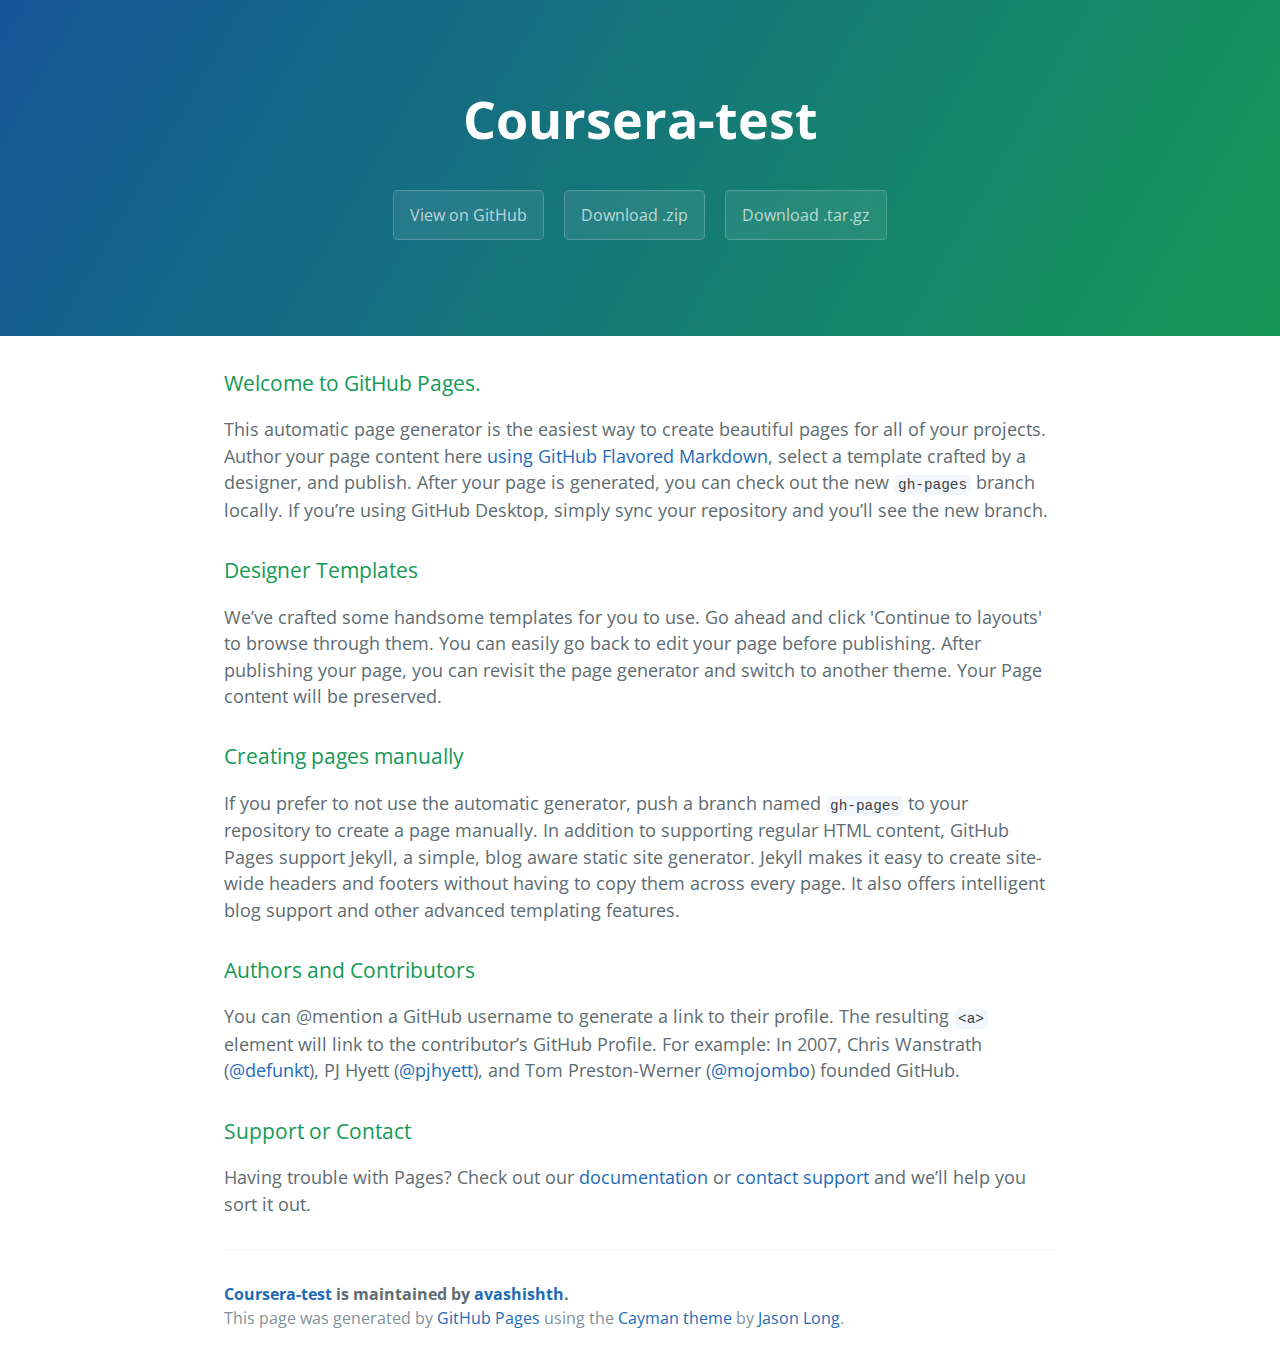
<file: index.html>
<!DOCTYPE html>
<html lang="en-us">
  <head>
    <meta charset="UTF-8">
    <title>Coursera-test by avashishth</title>
    <meta name="viewport" content="width=device-width, initial-scale=1">
    <link rel="stylesheet" type="text/css" href="stylesheets/normalize.css" media="screen">
    <link href='https://fonts.googleapis.com/css?family=Open+Sans:400,700' rel='stylesheet' type='text/css'>
    <link rel="stylesheet" type="text/css" href="stylesheets/stylesheet.css" media="screen">
    <link rel="stylesheet" type="text/css" href="stylesheets/github-light.css" media="screen">
  </head>
  <body>
    <section class="page-header">
      <h1 class="project-name">Coursera-test</h1>
      <h2 class="project-tagline"></h2>
      <a href="https://github.com/avashishth/coursera-test" class="btn">View on GitHub</a>
      <a href="https://github.com/avashishth/coursera-test/zipball/master" class="btn">Download .zip</a>
      <a href="https://github.com/avashishth/coursera-test/tarball/master" class="btn">Download .tar.gz</a>
    </section>

    <section class="main-content">
      <h3>
<a id="welcome-to-github-pages" class="anchor" href="#welcome-to-github-pages" aria-hidden="true"><span aria-hidden="true" class="octicon octicon-link"></span></a>Welcome to GitHub Pages.</h3>

<p>This automatic page generator is the easiest way to create beautiful pages for all of your projects. Author your page content here <a href="https://guides.github.com/features/mastering-markdown/">using GitHub Flavored Markdown</a>, select a template crafted by a designer, and publish. After your page is generated, you can check out the new <code>gh-pages</code> branch locally. If you’re using GitHub Desktop, simply sync your repository and you’ll see the new branch.</p>

<h3>
<a id="designer-templates" class="anchor" href="#designer-templates" aria-hidden="true"><span aria-hidden="true" class="octicon octicon-link"></span></a>Designer Templates</h3>

<p>We’ve crafted some handsome templates for you to use. Go ahead and click 'Continue to layouts' to browse through them. You can easily go back to edit your page before publishing. After publishing your page, you can revisit the page generator and switch to another theme. Your Page content will be preserved.</p>

<h3>
<a id="creating-pages-manually" class="anchor" href="#creating-pages-manually" aria-hidden="true"><span aria-hidden="true" class="octicon octicon-link"></span></a>Creating pages manually</h3>

<p>If you prefer to not use the automatic generator, push a branch named <code>gh-pages</code> to your repository to create a page manually. In addition to supporting regular HTML content, GitHub Pages support Jekyll, a simple, blog aware static site generator. Jekyll makes it easy to create site-wide headers and footers without having to copy them across every page. It also offers intelligent blog support and other advanced templating features.</p>

<h3>
<a id="authors-and-contributors" class="anchor" href="#authors-and-contributors" aria-hidden="true"><span aria-hidden="true" class="octicon octicon-link"></span></a>Authors and Contributors</h3>

<p>You can @mention a GitHub username to generate a link to their profile. The resulting <code>&lt;a&gt;</code> element will link to the contributor’s GitHub Profile. For example: In 2007, Chris Wanstrath (<a href="https://github.com/defunkt" class="user-mention">@defunkt</a>), PJ Hyett (<a href="https://github.com/pjhyett" class="user-mention">@pjhyett</a>), and Tom Preston-Werner (<a href="https://github.com/mojombo" class="user-mention">@mojombo</a>) founded GitHub.</p>

<h3>
<a id="support-or-contact" class="anchor" href="#support-or-contact" aria-hidden="true"><span aria-hidden="true" class="octicon octicon-link"></span></a>Support or Contact</h3>

<p>Having trouble with Pages? Check out our <a href="https://help.github.com/pages">documentation</a> or <a href="https://github.com/contact">contact support</a> and we’ll help you sort it out.</p>

      <footer class="site-footer">
        <span class="site-footer-owner"><a href="https://github.com/avashishth/coursera-test">Coursera-test</a> is maintained by <a href="https://github.com/avashishth">avashishth</a>.</span>

        <span class="site-footer-credits">This page was generated by <a href="https://pages.github.com">GitHub Pages</a> using the <a href="https://github.com/jasonlong/cayman-theme">Cayman theme</a> by <a href="https://twitter.com/jasonlong">Jason Long</a>.</span>
      </footer>

    </section>

  
  </body>
</html>
</file>
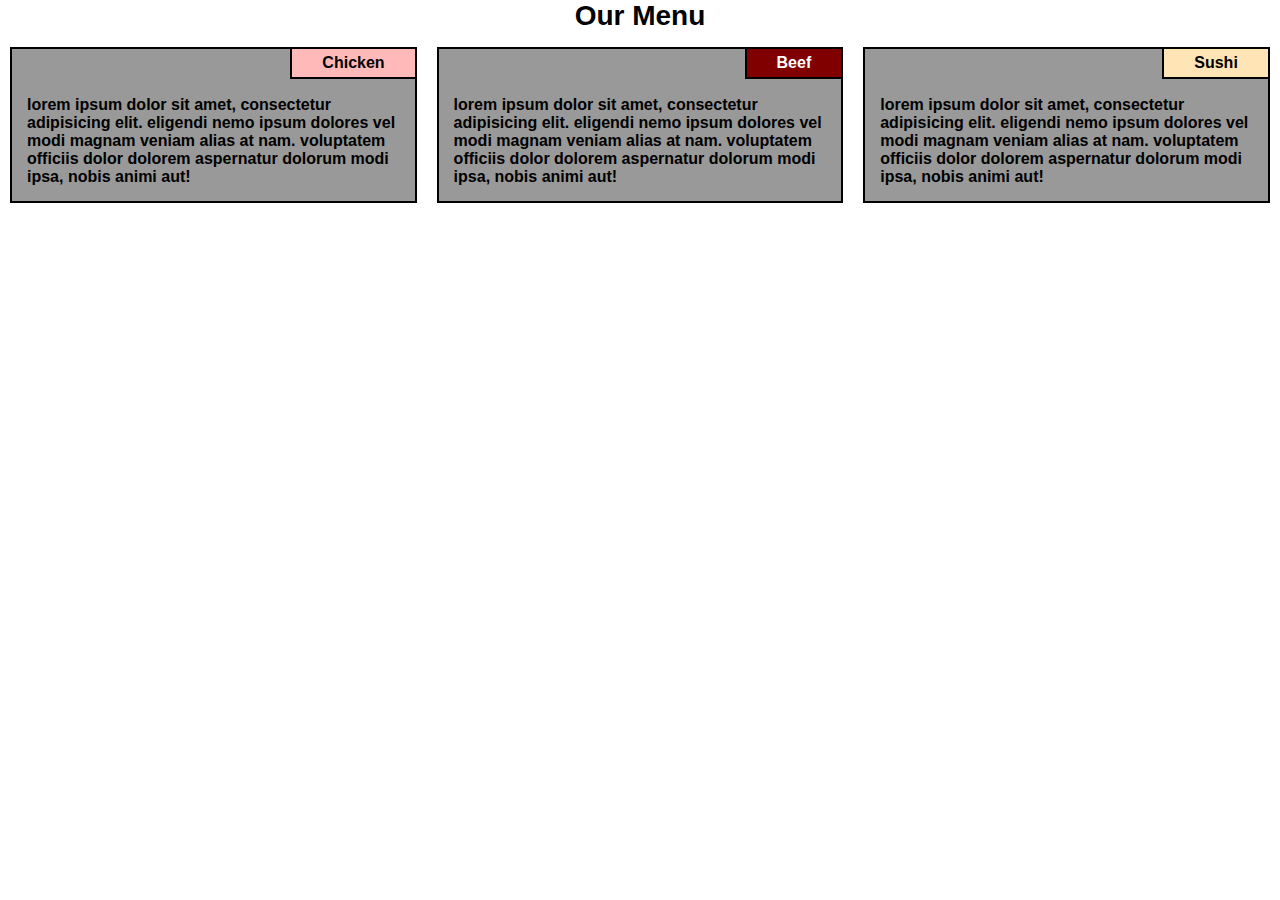
<file: module2-assignment/index.html>
<!DOCTYPE html>
<html>
    <head>
        <meta charset="utf-8">
        <meta http-equiv="X-UA-Compatible" content="IE=edge">
        <meta name="viewport" content="width=device-width, initial-scale=1">

        <!-- HTML5 shim and Respond.js for IE8 support of HTML5 elements and media queries -->
        <!-- WARNING: Respond.js doesn't work if you view the page via file:// -->
        <!--[if lt IE 9]>
            <script src="https://oss.maxcdn.com/html5shiv/3.7.2/html5shiv.min.js"></script>
            <script src="https://oss.maxcdn.com/respond/1.4.2/respond.min.js"></script>
        <![endif]-->
        
        <title>Assignment 2</title>
        <link rel="stylesheet" href="css/styles.css">
    </head>
    <body>
        <h1>Our Menu</h1>
        <div class="cont col-sm-12 col-md-6 col-lg-4">
            <div class="content">
                <div class="item chicken">Chicken</div>
                <p class="desc">Lorem ipsum dolor sit amet, consectetur adipisicing elit. Eligendi nemo ipsum dolores vel modi magnam veniam alias at nam. Voluptatem officiis dolor dolorem aspernatur dolorum modi ipsa, nobis animi aut!</p>
            </div>
        </div>
        <div class="cont col-sm-12 col-md-6 col-lg-4">
            <div class="content">
                <div class="item beef">Beef</div>
                <p class="desc">Lorem ipsum dolor sit amet, consectetur adipisicing elit. Eligendi nemo ipsum dolores vel modi magnam veniam alias at nam. Voluptatem officiis dolor dolorem aspernatur dolorum modi ipsa, nobis animi aut!</p>
            </div>
        </div>
        <div class="cont col-sm-12 col-md-12 col-lg-4">
            <div class="content">
                <div class="item sushi">Sushi</div>
                <p class="desc">Lorem ipsum dolor sit amet, consectetur adipisicing elit. Eligendi nemo ipsum dolores vel modi magnam veniam alias at nam. Voluptatem officiis dolor dolorem aspernatur dolorum modi ipsa, nobis animi aut!</p>
            </div>
        </div>
    </body>
</html>
</file>
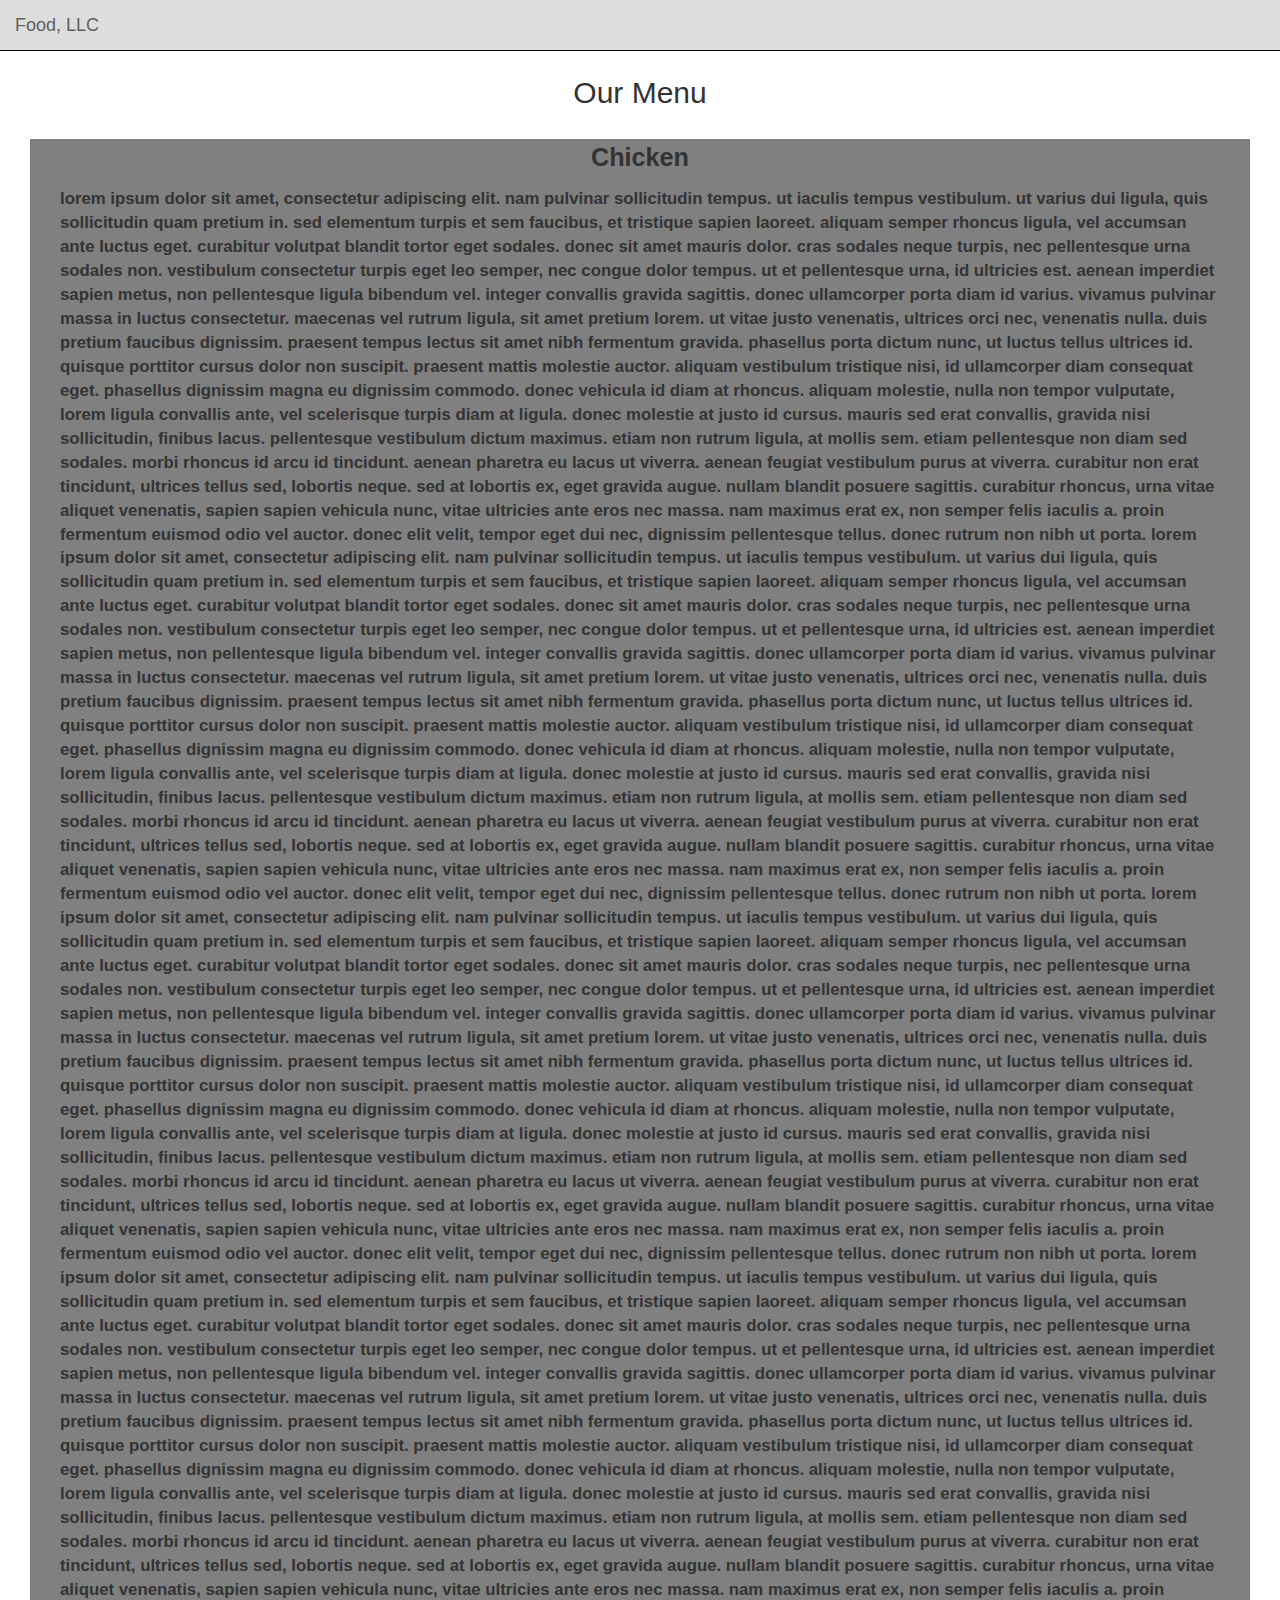
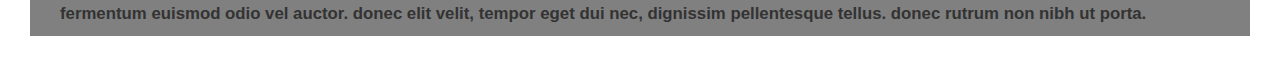
<file: module3-assignment/index.html>
<!doctype html>
<html lang="en">
    <head>
        <meta charset="utf-8">
        <meta http-equiv="X-UA-Compatible" content="IE=edge">
        <meta name="viewport" content="width=device-width, initial-scale=1">

        <!-- HTML5 shim and Respond.js for IE8 support of HTML5 elements and media queries -->
        <!-- WARNING: Respond.js doesn't work if you view the page via file:// -->
        <!--[if lt IE 9]>
        <script src="https://oss.maxcdn.com/html5shiv/3.7.2/html5shiv.min.js"></script>
        <script src="https://oss.maxcdn.com/respond/1.4.2/respond.min.js"></script>
        <![endif]-->

        <title>Assignment Solution for Module 3</title>
        <link rel="stylesheet" href="css/bootstrap.min.css">
        <link rel="stylesheet" href="css/styles.css">
    </head>
<body>
    <header id="header-content" class="navbar navbar-default">
        <div class="container-fluid">
            <!-- Brand and toggle get grouped for better mobile display -->
            <div class="navbar-header">
                <button id="menu-button" type="button" class="navbar-toggle collapsed visible-xs" data-toggle="collapse" data-target="#navbar-collapse-menu" aria-expanded="false">
                    <span class="sr-only">Toggle navigation</span>
                    <span class="icon-bar"></span>
                    <span class="icon-bar"></span>
                    <span class="icon-bar"></span>
                </button>
            <a class="navbar-brand" href="#">Food, LLC</a>
            </div>
            <div class="collapse navbar-collapse" id="navbar-collapse-menu">
                <ul class="nav navbar-nav text-center visible-xs">
                    <li><a href="#">Chicken</a></li>
                    <li><a href="#">Beef</a></li>
                    <li><a href="#">Sushi</a></li>
                </ul>
            </div>
        </div>
    </header>
    
    <div id="main-container" class="container-fluid">
        <h2 id="main-heading" class="text-center">Our Menu</h2>
        <div id="main-content" class="row">
            <h3 id="content-header" class="text-center">Chicken</h3>
            <p class="col-xs-12">Lorem ipsum dolor sit amet, consectetur adipiscing elit. Nam pulvinar sollicitudin tempus. Ut iaculis tempus vestibulum. Ut varius dui ligula, quis sollicitudin quam pretium in. Sed elementum turpis et sem faucibus, et tristique sapien laoreet. Aliquam semper rhoncus ligula, vel accumsan ante luctus eget. Curabitur volutpat blandit tortor eget sodales. Donec sit amet mauris dolor. Cras sodales neque turpis, nec pellentesque urna sodales non. Vestibulum consectetur turpis eget leo semper, nec congue dolor tempus. Ut et pellentesque urna, id ultricies est. Aenean imperdiet sapien metus, non pellentesque ligula bibendum vel. Integer convallis gravida sagittis. Donec ullamcorper porta diam id varius. Vivamus pulvinar massa in luctus consectetur. Maecenas vel rutrum ligula, sit amet pretium lorem. Ut vitae justo venenatis, ultrices orci nec, venenatis nulla. Duis pretium faucibus dignissim. Praesent tempus lectus sit amet nibh fermentum gravida. Phasellus porta dictum nunc, ut luctus tellus ultrices id. Quisque porttitor cursus dolor non suscipit. Praesent mattis molestie auctor. Aliquam vestibulum tristique nisi, id ullamcorper diam consequat eget. Phasellus dignissim magna eu dignissim commodo. Donec vehicula id diam at rhoncus. Aliquam molestie, nulla non tempor vulputate, lorem ligula convallis ante, vel scelerisque turpis diam at ligula. Donec molestie at justo id cursus. Mauris sed erat convallis, gravida nisi sollicitudin, finibus lacus. Pellentesque vestibulum dictum maximus. Etiam non rutrum ligula, at mollis sem. Etiam pellentesque non diam sed sodales. Morbi rhoncus id arcu id tincidunt. Aenean pharetra eu lacus ut viverra. Aenean feugiat vestibulum purus at viverra. Curabitur non erat tincidunt, ultrices tellus sed, lobortis neque. Sed at lobortis ex, eget gravida augue. Nullam blandit posuere sagittis. Curabitur rhoncus, urna vitae aliquet venenatis, sapien sapien vehicula nunc, vitae ultricies ante eros nec massa. Nam maximus erat ex, non semper felis iaculis a. Proin fermentum euismod odio vel auctor. Donec elit velit, tempor eget dui nec, dignissim pellentesque tellus. Donec rutrum non nibh ut porta. Lorem ipsum dolor sit amet, consectetur adipiscing elit. Nam pulvinar sollicitudin tempus. Ut iaculis tempus vestibulum. Ut varius dui ligula, quis sollicitudin quam pretium in. Sed elementum turpis et sem faucibus, et tristique sapien laoreet. Aliquam semper rhoncus ligula, vel accumsan ante luctus eget. Curabitur volutpat blandit tortor eget sodales. Donec sit amet mauris dolor. Cras sodales neque turpis, nec pellentesque urna sodales non. Vestibulum consectetur turpis eget leo semper, nec congue dolor tempus. Ut et pellentesque urna, id ultricies est. Aenean imperdiet sapien metus, non pellentesque ligula bibendum vel. Integer convallis gravida sagittis. Donec ullamcorper porta diam id varius. Vivamus pulvinar massa in luctus consectetur. Maecenas vel rutrum ligula, sit amet pretium lorem. Ut vitae justo venenatis, ultrices orci nec, venenatis nulla. Duis pretium faucibus dignissim. Praesent tempus lectus sit amet nibh fermentum gravida. Phasellus porta dictum nunc, ut luctus tellus ultrices id. Quisque porttitor cursus dolor non suscipit. Praesent mattis molestie auctor. Aliquam vestibulum tristique nisi, id ullamcorper diam consequat eget. Phasellus dignissim magna eu dignissim commodo. Donec vehicula id diam at rhoncus. Aliquam molestie, nulla non tempor vulputate, lorem ligula convallis ante, vel scelerisque turpis diam at ligula. Donec molestie at justo id cursus. Mauris sed erat convallis, gravida nisi sollicitudin, finibus lacus. Pellentesque vestibulum dictum maximus. Etiam non rutrum ligula, at mollis sem. Etiam pellentesque non diam sed sodales. Morbi rhoncus id arcu id tincidunt. Aenean pharetra eu lacus ut viverra. Aenean feugiat vestibulum purus at viverra. Curabitur non erat tincidunt, ultrices tellus sed, lobortis neque. Sed at lobortis ex, eget gravida augue. Nullam blandit posuere sagittis. Curabitur rhoncus, urna vitae aliquet venenatis, sapien sapien vehicula nunc, vitae ultricies ante eros nec massa. Nam maximus erat ex, non semper felis iaculis a. Proin fermentum euismod odio vel auctor. Donec elit velit, tempor eget dui nec, dignissim pellentesque tellus. Donec rutrum non nibh ut porta. Lorem ipsum dolor sit amet, consectetur adipiscing elit. Nam pulvinar sollicitudin tempus. Ut iaculis tempus vestibulum. Ut varius dui ligula, quis sollicitudin quam pretium in. Sed elementum turpis et sem faucibus, et tristique sapien laoreet. Aliquam semper rhoncus ligula, vel accumsan ante luctus eget. Curabitur volutpat blandit tortor eget sodales. Donec sit amet mauris dolor. Cras sodales neque turpis, nec pellentesque urna sodales non. Vestibulum consectetur turpis eget leo semper, nec congue dolor tempus. Ut et pellentesque urna, id ultricies est. Aenean imperdiet sapien metus, non pellentesque ligula bibendum vel. Integer convallis gravida sagittis. Donec ullamcorper porta diam id varius. Vivamus pulvinar massa in luctus consectetur. Maecenas vel rutrum ligula, sit amet pretium lorem. Ut vitae justo venenatis, ultrices orci nec, venenatis nulla. Duis pretium faucibus dignissim. Praesent tempus lectus sit amet nibh fermentum gravida. Phasellus porta dictum nunc, ut luctus tellus ultrices id. Quisque porttitor cursus dolor non suscipit. Praesent mattis molestie auctor. Aliquam vestibulum tristique nisi, id ullamcorper diam consequat eget. Phasellus dignissim magna eu dignissim commodo. Donec vehicula id diam at rhoncus. Aliquam molestie, nulla non tempor vulputate, lorem ligula convallis ante, vel scelerisque turpis diam at ligula. Donec molestie at justo id cursus. Mauris sed erat convallis, gravida nisi sollicitudin, finibus lacus. Pellentesque vestibulum dictum maximus. Etiam non rutrum ligula, at mollis sem. Etiam pellentesque non diam sed sodales. Morbi rhoncus id arcu id tincidunt. Aenean pharetra eu lacus ut viverra. Aenean feugiat vestibulum purus at viverra. Curabitur non erat tincidunt, ultrices tellus sed, lobortis neque. Sed at lobortis ex, eget gravida augue. Nullam blandit posuere sagittis. Curabitur rhoncus, urna vitae aliquet venenatis, sapien sapien vehicula nunc, vitae ultricies ante eros nec massa. Nam maximus erat ex, non semper felis iaculis a. Proin fermentum euismod odio vel auctor. Donec elit velit, tempor eget dui nec, dignissim pellentesque tellus. Donec rutrum non nibh ut porta. Lorem ipsum dolor sit amet, consectetur adipiscing elit. Nam pulvinar sollicitudin tempus. Ut iaculis tempus vestibulum. Ut varius dui ligula, quis sollicitudin quam pretium in. Sed elementum turpis et sem faucibus, et tristique sapien laoreet. Aliquam semper rhoncus ligula, vel accumsan ante luctus eget. Curabitur volutpat blandit tortor eget sodales. Donec sit amet mauris dolor. Cras sodales neque turpis, nec pellentesque urna sodales non. Vestibulum consectetur turpis eget leo semper, nec congue dolor tempus. Ut et pellentesque urna, id ultricies est. Aenean imperdiet sapien metus, non pellentesque ligula bibendum vel. Integer convallis gravida sagittis. Donec ullamcorper porta diam id varius. Vivamus pulvinar massa in luctus consectetur. Maecenas vel rutrum ligula, sit amet pretium lorem. Ut vitae justo venenatis, ultrices orci nec, venenatis nulla. Duis pretium faucibus dignissim. Praesent tempus lectus sit amet nibh fermentum gravida. Phasellus porta dictum nunc, ut luctus tellus ultrices id. Quisque porttitor cursus dolor non suscipit. Praesent mattis molestie auctor. Aliquam vestibulum tristique nisi, id ullamcorper diam consequat eget. Phasellus dignissim magna eu dignissim commodo. Donec vehicula id diam at rhoncus. Aliquam molestie, nulla non tempor vulputate, lorem ligula convallis ante, vel scelerisque turpis diam at ligula. Donec molestie at justo id cursus. Mauris sed erat convallis, gravida nisi sollicitudin, finibus lacus. Pellentesque vestibulum dictum maximus. Etiam non rutrum ligula, at mollis sem. Etiam pellentesque non diam sed sodales. Morbi rhoncus id arcu id tincidunt. Aenean pharetra eu lacus ut viverra. Aenean feugiat vestibulum purus at viverra. Curabitur non erat tincidunt, ultrices tellus sed, lobortis neque. Sed at lobortis ex, eget gravida augue. Nullam blandit posuere sagittis. Curabitur rhoncus, urna vitae aliquet venenatis, sapien sapien vehicula nunc, vitae ultricies ante eros nec massa. Nam maximus erat ex, non semper felis iaculis a. Proin fermentum euismod odio vel auctor. Donec elit velit, tempor eget dui nec, dignissim pellentesque tellus. Donec rutrum non nibh ut porta.</p>
        </div>
    </div>

    <!-- jQuery (Bootstrap JS plugins depend on it) -->
    <script src="js/jquery-1.11.3.min.js"></script>
    <script src="js/bootstrap.min.js"></script>
    <!--<script src="js/script.js"></script>-->
</body>
</html>
</file>
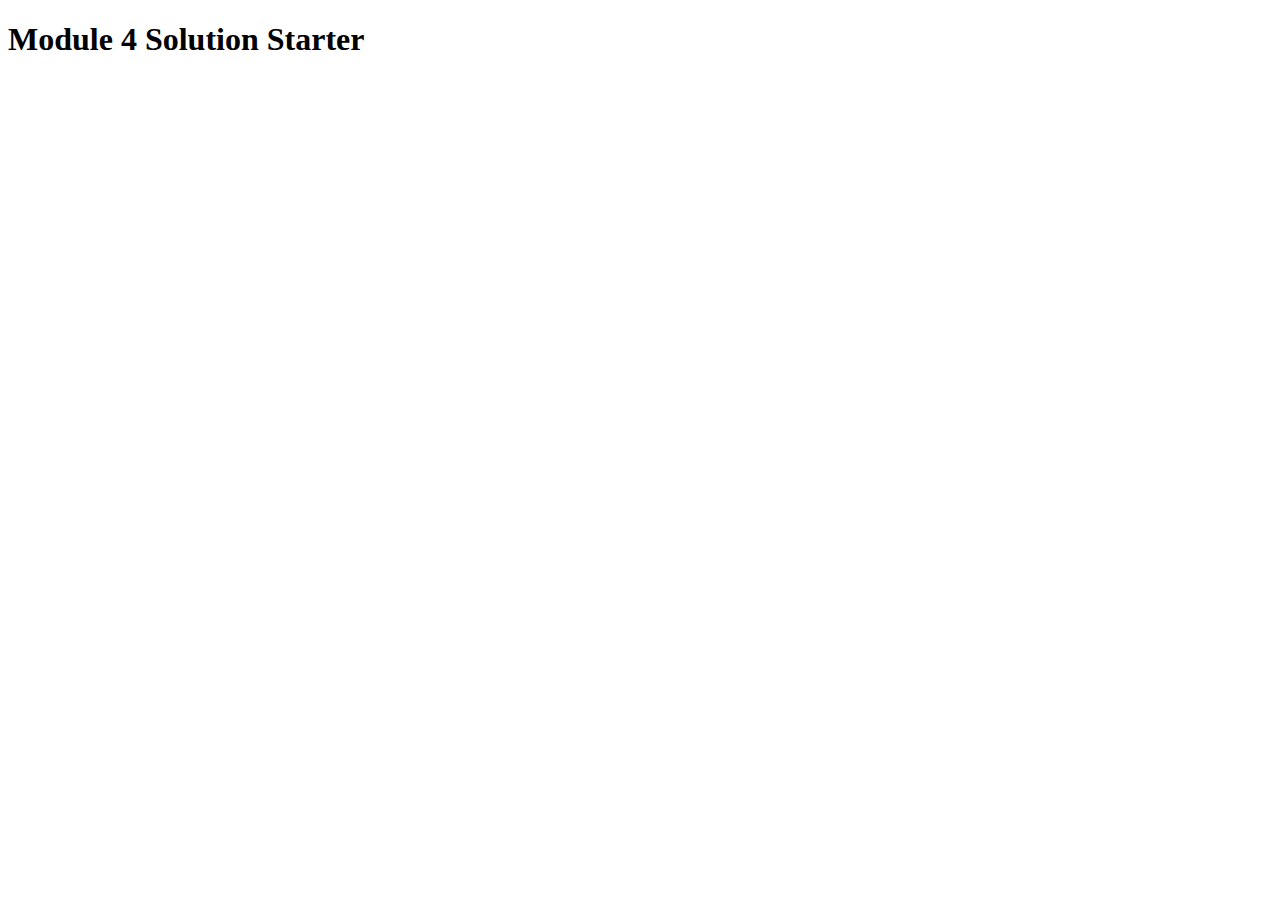
<file: module4-assignment/index.html>
<!DOCTYPE html>
<html>
<head>
  <meta charset="utf-8">
  <title>Module 4 Solution Starter</title>
  <script>
    var names = []; // DO NOT REMOVE
  </script>
  <script src="SpeakHello.js"></script>
  <script src="SpeakGoodBye.js"></script>
  <script src="script.js"></script>
</head>
<body>
  <h1>Module 4 Solution Starter</h1>
</body>
</html>
</file>
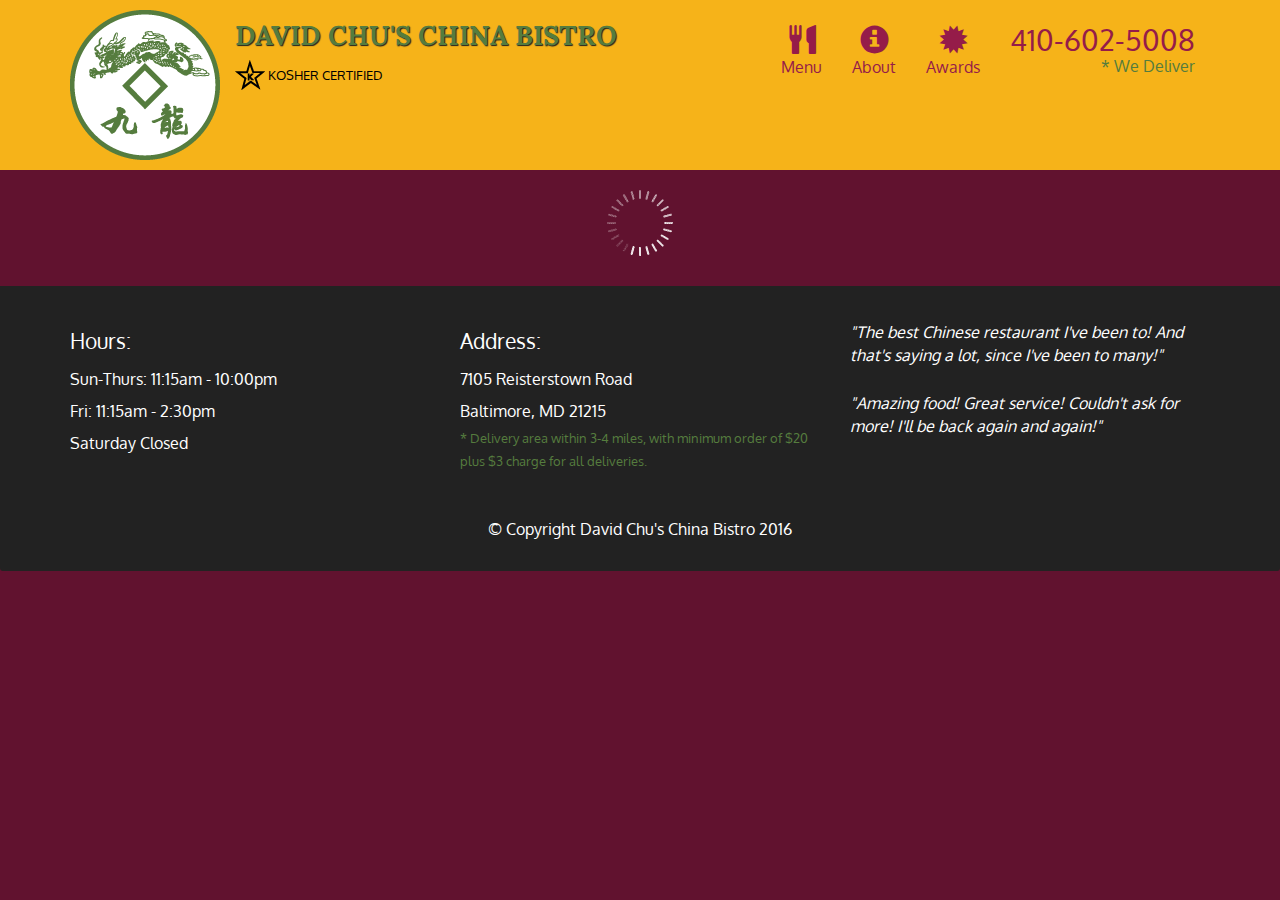
<file: module5-assignment/index.html>
<!doctype html>
<html lang="en">
  <head>
    <meta charset="utf-8">
    <meta http-equiv="X-UA-Compatible" content="IE=edge">
    <meta name="viewport" content="width=device-width, initial-scale=1">
    <title>David Chu's China Bistro</title>
    <link rel="stylesheet" href="css/bootstrap.min.css">
    <link rel="stylesheet" href="css/styles.css">
    <link href='https://fonts.googleapis.com/css?family=Oxygen:400,300,700' rel='stylesheet' type='text/css'>
    <link href='https://fonts.googleapis.com/css?family=Lora' rel='stylesheet' type='text/css'>
  </head>
<body>
  <header>
    <nav id="header-nav" class="navbar navbar-default">
      <div class="container">
        <div class="navbar-header">
          <a href="index.html" class="pull-left visible-md visible-lg">
            <div id="logo-img" alt="Logo image"></div>
          </a>

          <div class="navbar-brand">
            <a href="index.html"><h1>David Chu's China Bistro</h1></a>
            <p>
              <img src="images/star-k-logo.png" alt="Kosher certification">
              <span>Kosher Certified</span>
            </p>
          </div>

          <button id="navbarToggle" type="button" class="navbar-toggle collapsed" data-toggle="collapse" data-target="#collapsable-nav" aria-expanded="false">
            <span class="sr-only">Toggle navigation</span>
            <span class="icon-bar"></span>
            <span class="icon-bar"></span>
            <span class="icon-bar"></span>
          </button>
        </div>
        
        <div id="collapsable-nav" class="collapse navbar-collapse">
           <ul id="nav-list" class="nav navbar-nav navbar-right">
            <li id="navHomeButton" class="visible-xs active">
              <a href="index.html">
                <span class="glyphicon glyphicon-home"></span> Home</a>
            </li>
            <li id="navMenuButton">
              <a href="#" onclick="$dc.loadMenuCategories();">
                <span class="glyphicon glyphicon-cutlery"></span><br class="hidden-xs"> Menu</a>
            </li>
            <li>
              <a href="#">
                <span class="glyphicon glyphicon-info-sign"></span><br class="hidden-xs"> About</a>
            </li>
            <li>
              <a href="#">
                <span class="glyphicon glyphicon-certificate"></span><br class="hidden-xs"> Awards</a>
            </li>
            <li id="phone" class="hidden-xs">
              <a href="tel:410-602-5008">
                <span>410-602-5008</span></a><div>* We Deliver</div>
            </li>
          </ul><!-- #nav-list -->
        </div><!-- .collapse .navbar-collapse -->
      </div><!-- .container -->
    </nav><!-- #header-nav -->
  </header>

  <div id="call-btn" class="visible-xs">
    <a class="btn" href="tel:410-602-5008">
    <span class="glyphicon glyphicon-earphone"></span>
    410-602-5008
    </a>
  </div>
  <div id="xs-deliver" class="text-center visible-xs">* We Deliver</div>

  <div id="main-content" class="container"></div>

  <footer class="panel-footer">
    <div class="container">
      <div class="row">
        <section id="hours" class="col-sm-4">
          <span>Hours:</span><br>
          Sun-Thurs: 11:15am - 10:00pm<br>
          Fri: 11:15am - 2:30pm<br>
          Saturday Closed
          <hr class="visible-xs">
        </section>
        <section id="address" class="col-sm-4">
          <span>Address:</span><br>
          7105 Reisterstown Road<br>
          Baltimore, MD 21215
          <p>* Delivery area within 3-4 miles, with minimum order of $20 plus $3 charge for all deliveries.</p>
          <hr class="visible-xs">
        </section>
        <section id="testimonials" class="col-sm-4">
          <p>"The best Chinese restaurant I've been to! And that's saying a lot, since I've been to many!"</p>
          <p>"Amazing food! Great service! Couldn't ask for more! I'll be back again and again!"</p>
        </section>
      </div>
      <div class="text-center">&copy; Copyright David Chu's China Bistro 2016</div>
    </div>
  </footer>

  <!-- jQuery (Bootstrap JS plugins depend on it) -->
  <script src="js/jquery-2.1.4.min.js"></script>
  <script src="js/bootstrap.min.js"></script>
  <script src="js/ajax-utils.js"></script>
  <script src="js/script.js"></script>
</body>
</html>
</file>
<file: stylesheets/stylesheet.css>
* {
  box-sizing: border-box; }

body {
  padding: 0;
  margin: 0;
  font-family: "Open Sans", "Helvetica Neue", Helvetica, Arial, sans-serif;
  font-size: 16px;
  line-height: 1.5;
  color: #606c71; }

a {
  color: #1e6bb8;
  text-decoration: none; }
  a:hover {
    text-decoration: underline; }

.btn {
  display: inline-block;
  margin-bottom: 1rem;
  color: rgba(255, 255, 255, 0.7);
  background-color: rgba(255, 255, 255, 0.08);
  border-color: rgba(255, 255, 255, 0.2);
  border-style: solid;
  border-width: 1px;
  border-radius: 0.3rem;
  transition: color 0.2s, background-color 0.2s, border-color 0.2s; }
  .btn + .btn {
    margin-left: 1rem; }

.btn:hover {
  color: rgba(255, 255, 255, 0.8);
  text-decoration: none;
  background-color: rgba(255, 255, 255, 0.2);
  border-color: rgba(255, 255, 255, 0.3); }

@media screen and (min-width: 64em) {
  .btn {
    padding: 0.75rem 1rem; } }

@media screen and (min-width: 42em) and (max-width: 64em) {
  .btn {
    padding: 0.6rem 0.9rem;
    font-size: 0.9rem; } }

@media screen and (max-width: 42em) {
  .btn {
    display: block;
    width: 100%;
    padding: 0.75rem;
    font-size: 0.9rem; }
    .btn + .btn {
      margin-top: 1rem;
      margin-left: 0; } }

.page-header {
  color: #fff;
  text-align: center;
  background-color: #159957;
  background-image: linear-gradient(120deg, #155799, #159957); }

@media screen and (min-width: 64em) {
  .page-header {
    padding: 5rem 6rem; } }

@media screen and (min-width: 42em) and (max-width: 64em) {
  .page-header {
    padding: 3rem 4rem; } }

@media screen and (max-width: 42em) {
  .page-header {
    padding: 2rem 1rem; } }

.project-name {
  margin-top: 0;
  margin-bottom: 0.1rem; }

@media screen and (min-width: 64em) {
  .project-name {
    font-size: 3.25rem; } }

@media screen and (min-width: 42em) and (max-width: 64em) {
  .project-name {
    font-size: 2.25rem; } }

@media screen and (max-width: 42em) {
  .project-name {
    font-size: 1.75rem; } }

.project-tagline {
  margin-bottom: 2rem;
  font-weight: normal;
  opacity: 0.7; }

@media screen and (min-width: 64em) {
  .project-tagline {
    font-size: 1.25rem; } }

@media screen and (min-width: 42em) and (max-width: 64em) {
  .project-tagline {
    font-size: 1.15rem; } }

@media screen and (max-width: 42em) {
  .project-tagline {
    font-size: 1rem; } }

.main-content :first-child {
  margin-top: 0; }
.main-content img {
  max-width: 100%; }
.main-content h1, .main-content h2, .main-content h3, .main-content h4, .main-content h5, .main-content h6 {
  margin-top: 2rem;
  margin-bottom: 1rem;
  font-weight: normal;
  color: #159957; }
.main-content p {
  margin-bottom: 1em; }
.main-content code {
  padding: 2px 4px;
  font-family: Consolas, "Liberation Mono", Menlo, Courier, monospace;
  font-size: 0.9rem;
  color: #383e41;
  background-color: #f3f6fa;
  border-radius: 0.3rem; }
.main-content pre {
  padding: 0.8rem;
  margin-top: 0;
  margin-bottom: 1rem;
  font: 1rem Consolas, "Liberation Mono", Menlo, Courier, monospace;
  color: #567482;
  word-wrap: normal;
  background-color: #f3f6fa;
  border: solid 1px #dce6f0;
  border-radius: 0.3rem; }
  .main-content pre > code {
    padding: 0;
    margin: 0;
    font-size: 0.9rem;
    color: #567482;
    word-break: normal;
    white-space: pre;
    background: transparent;
    border: 0; }
.main-content .highlight {
  margin-bottom: 1rem; }
  .main-content .highlight pre {
    margin-bottom: 0;
    word-break: normal; }
.main-content .highlight pre, .main-content pre {
  padding: 0.8rem;
  overflow: auto;
  font-size: 0.9rem;
  line-height: 1.45;
  border-radius: 0.3rem; }
.main-content pre code, .main-content pre tt {
  display: inline;
  max-width: initial;
  padding: 0;
  margin: 0;
  overflow: initial;
  line-height: inherit;
  word-wrap: normal;
  background-color: transparent;
  border: 0; }
  .main-content pre code:before, .main-content pre code:after, .main-content pre tt:before, .main-content pre tt:after {
    content: normal; }
.main-content ul, .main-content ol {
  margin-top: 0; }
.main-content blockquote {
  padding: 0 1rem;
  margin-left: 0;
  color: #819198;
  border-left: 0.3rem solid #dce6f0; }
  .main-content blockquote > :first-child {
    margin-top: 0; }
  .main-content blockquote > :last-child {
    margin-bottom: 0; }
.main-content table {
  display: block;
  width: 100%;
  overflow: auto;
  word-break: normal;
  word-break: keep-all; }
  .main-content table th {
    font-weight: bold; }
  .main-content table th, .main-content table td {
    padding: 0.5rem 1rem;
    border: 1px solid #e9ebec; }
.main-content dl {
  padding: 0; }
  .main-content dl dt {
    padding: 0;
    margin-top: 1rem;
    font-size: 1rem;
    font-weight: bold; }
  .main-content dl dd {
    padding: 0;
    margin-bottom: 1rem; }
.main-content hr {
  height: 2px;
  padding: 0;
  margin: 1rem 0;
  background-color: #eff0f1;
  border: 0; }

@media screen and (min-width: 64em) {
  .main-content {
    max-width: 64rem;
    padding: 2rem 6rem;
    margin: 0 auto;
    font-size: 1.1rem; } }

@media screen and (min-width: 42em) and (max-width: 64em) {
  .main-content {
    padding: 2rem 4rem;
    font-size: 1.1rem; } }

@media screen and (max-width: 42em) {
  .main-content {
    padding: 2rem 1rem;
    font-size: 1rem; } }

.site-footer {
  padding-top: 2rem;
  margin-top: 2rem;
  border-top: solid 1px #eff0f1; }

.site-footer-owner {
  display: block;
  font-weight: bold; }

.site-footer-credits {
  color: #819198; }

@media screen and (min-width: 64em) {
  .site-footer {
    font-size: 1rem; } }

@media screen and (min-width: 42em) and (max-width: 64em) {
  .site-footer {
    font-size: 1rem; } }

@media screen and (max-width: 42em) {
  .site-footer {
    font-size: 0.9rem; } }
</file>
<file: stylesheets/github-light.css>
/*
The MIT License (MIT)

Copyright (c) 2016 GitHub, Inc.

Permission is hereby granted, free of charge, to any person obtaining a copy
of this software and associated documentation files (the "Software"), to deal
in the Software without restriction, including without limitation the rights
to use, copy, modify, merge, publish, distribute, sublicense, and/or sell
copies of the Software, and to permit persons to whom the Software is
furnished to do so, subject to the following conditions:

The above copyright notice and this permission notice shall be included in all
copies or substantial portions of the Software.

THE SOFTWARE IS PROVIDED "AS IS", WITHOUT WARRANTY OF ANY KIND, EXPRESS OR
IMPLIED, INCLUDING BUT NOT LIMITED TO THE WARRANTIES OF MERCHANTABILITY,
FITNESS FOR A PARTICULAR PURPOSE AND NONINFRINGEMENT. IN NO EVENT SHALL THE
AUTHORS OR COPYRIGHT HOLDERS BE LIABLE FOR ANY CLAIM, DAMAGES OR OTHER
LIABILITY, WHETHER IN AN ACTION OF CONTRACT, TORT OR OTHERWISE, ARISING FROM,
OUT OF OR IN CONNECTION WITH THE SOFTWARE OR THE USE OR OTHER DEALINGS IN THE
SOFTWARE.

*/

.pl-c /* comment */ {
  color: #969896;
}

.pl-c1 /* constant, variable.other.constant, support, meta.property-name, support.constant, support.variable, meta.module-reference, markup.raw, meta.diff.header */,
.pl-s .pl-v /* string variable */ {
  color: #0086b3;
}

.pl-e /* entity */,
.pl-en /* entity.name */ {
  color: #795da3;
}

.pl-smi /* variable.parameter.function, storage.modifier.package, storage.modifier.import, storage.type.java, variable.other */,
.pl-s .pl-s1 /* string source */ {
  color: #333;
}

.pl-ent /* entity.name.tag */ {
  color: #63a35c;
}

.pl-k /* keyword, storage, storage.type */ {
  color: #a71d5d;
}

.pl-s /* string */,
.pl-pds /* punctuation.definition.string, string.regexp.character-class */,
.pl-s .pl-pse .pl-s1 /* string punctuation.section.embedded source */,
.pl-sr /* string.regexp */,
.pl-sr .pl-cce /* string.regexp constant.character.escape */,
.pl-sr .pl-sre /* string.regexp source.ruby.embedded */,
.pl-sr .pl-sra /* string.regexp string.regexp.arbitrary-repitition */ {
  color: #183691;
}

.pl-v /* variable */ {
  color: #ed6a43;
}

.pl-id /* invalid.deprecated */ {
  color: #b52a1d;
}

.pl-ii /* invalid.illegal */ {
  color: #f8f8f8;
  background-color: #b52a1d;
}

.pl-sr .pl-cce /* string.regexp constant.character.escape */ {
  font-weight: bold;
  color: #63a35c;
}

.pl-ml /* markup.list */ {
  color: #693a17;
}

.pl-mh /* markup.heading */,
.pl-mh .pl-en /* markup.heading entity.name */,
.pl-ms /* meta.separator */ {
  font-weight: bold;
  color: #1d3e81;
}

.pl-mq /* markup.quote */ {
  color: #008080;
}

.pl-mi /* markup.italic */ {
  font-style: italic;
  color: #333;
}

.pl-mb /* markup.bold */ {
  font-weight: bold;
  color: #333;
}

.pl-md /* markup.deleted, meta.diff.header.from-file */ {
  color: #bd2c00;
  background-color: #ffecec;
}

.pl-mi1 /* markup.inserted, meta.diff.header.to-file */ {
  color: #55a532;
  background-color: #eaffea;
}

.pl-mdr /* meta.diff.range */ {
  font-weight: bold;
  color: #795da3;
}

.pl-mo /* meta.output */ {
  color: #1d3e81;
}
</file>
<file: module2-assignment/css/styles.css>
* {
    box-sizing: border-box;
    padding: 0px;
    margin: 0px;
    font-size: 1em;
}

body {
    font-family: sans-serif;
    font-weight: bold;
    /*background-color: aqua;*/
    clear: left;
}

h1 {
    text-align: center;
    font-size: 1.75em;
}

.item {
    position: relative;
    bottom: 2px;
    left: 2px;
    padding: 5px 30px 5px 30px;
    float: right;
    border: 2px solid #000000;
}

.chicken {
    background-color: #ffb9b9;
}

.beef {
    background-color: #800000;
    color: #ffffff;
}

.sushi {
    background-color: #ffe4b5;
}

.content {
    margin: 15px 10px 15px 10px;
    background: #999999;
    border: 2px solid #000000;
}
.cont {
    /*margin: 10px 5px 10px 5px;*/
    padding: 0px;
    position: relative;
}

.desc {
    font-size: 1em;
    clear: right;
    text-transform: lowercase;
    padding: 15px;
}

@media screen and (min-width: 992px) {
    .col-lg-1, .col-lg-2, .col-lg-3, .col-lg-4, .col-lg-5, .col-lg-6, .col-lg-7, .col-lg-8, .col-lg-9, .col-lg-10, .col-lg-11, .col-lg-12 {
        float: left;
    }
    .col-lg-1 {
        width: 8.33%;
    }
    .col-lg-2 {
        width: 16.66%;
    }
    .col-lg-3 {
        width: 25%;
    }
    .col-lg-4 {
        width: 33.33%;
    }
    .col-lg-5 {
        width: 41.66%;
    }
    .col-lg-6 {
        width: 50%;
    }
    .col-lg-7 {
        width: 58.33%;
    }
    .col-lg-8 {
        width: 66.66%;
    }
    .col-lg-9 {
        width: 74.99%;
    }
    .col-lg-10 {
        width: 83.33%;
    }
    .col-lg-11 {
        width: 91.66%;
    }
    .col-lg-12 {
        width: 100%;
    }
}

@media screen and (max-width: 991px) and (min-width: 768px) {
    .col-md-1, .col-md-2, .col-md-3, .col-md-4, .col-md-5, .col-md-6, .col-md-7, .col-md-8, .col-md-9, .col-md-10, .col-md-11, .col-md-12 {
        float: left;
    }
    .col-md-1 {
        width: 8.33%;
    }
    .col-md-2 {
        width: 16.66%;
    }
    .col-md-3 {
        width: 25%;
    }
    .col-md-4 {
        width: 33.33%;
    }
    .col-md-5 {
        width: 41.66%;
    }
    .col-md-6 {
        width: 50%;
    }
    .col-md-7 {
        width: 58.33%;
    }
    .col-md-8 {
        width: 66.66%;
    }
    .col-md-9 {
        width: 74.99%;
    }
    .col-md-10 {
        width: 83.33%;
    }
    .col-md-11 {
        width: 91.66%;
    }
    .col-md-12 {
        width: 100%;
    }
}

@media only screen and (max-width: 767px) {
    .col-sm-1, .col-sm-2, .col-sm-3, .col-sm-4, .col-sm-5, .col-sm-6, .col-sm-7, .col-sm-8, .col-sm-9, .col-sm-10, .col-sm-11, .col-sm-12 {
        float: left;
    }
    .col-sm-1 {
        width: 8.33%;
    }
    .col-sm-2 {
        width: 16.66%;
    }
    .col-sm-3 {
        width: 25%;
    }
    .col-sm-4 {
        width: 33.33%;
    }
    .col-sm-5 {
        width: 41.66%;
    }
    .col-sm-6 {
        width: 50%;
    }
    .col-sm-7 {
        width: 58.33%;
    }
    .col-sm-8 {
        width: 66.66%;
    }
    .col-sm-9 {
        width: 74.99%;
    }
    .col-sm-10 {
        width: 83.33%;
    }
    .col-sm-11 {
        width: 91.66%;
    }
    .col-sm-12 {
        width: 100%;
    }
}
</file>
<file: module3-assignment/css/styles.css>
#header-content {
    border: none;
    border-bottom-style: solid;
    border-color: black;
    border-radius: 0;
    border-bottom-width: 1px;
    background-color: #ddd;
}

#menu-button {
    border-bottom-style: solid;
    border-color: black;
}

#navbar-collapse-menu ul li {
    border-top-style: solid;
    border-top-color: black;
    border-top-width: 1px;
    font-weight: 700;
    font-size: 1.2em;
    background-color: lightgreen;
}

#navbar-collapse-menu ul {
    margin: 0px;
}

#navbar-collapse-menu {
    padding: 0px;
}

#main-container {
    margin: -15px auto 0px auto;
    
}

#main-content {
    padding: 0 15px 0 15px;
    background-color: grey;
    font-weight: bold;
    font-size: 1.2em;
    margin: 30px 15px 30px 15px;
    /*border: 2px;
    border-style: solid;
    border-color: black;*/
}

#content-header {
    font-size: 1.5em;
    font-weight: 700;
    margin: 5px auto 15px auto ;
}

#main-content p {
   text-transform: lowercase; 
}
</file>
<file: module5-assignment/css/styles.css>
body {
  font-size: 16px;
  color: #fff;
  background-color: #61122f;
  font-family: 'Oxygen', sans-serif;
}

/** HEADER **/
#header-nav {
  background-color: #f6b319;
  border-radius: 0;
  border: 0;
}

#logo-img {
  background: url('../images/restaurant-logo_large.png') no-repeat;
  width: 150px;
  height: 150px;
  margin: 10px 15px 10px 0;
}

.navbar-brand {
  padding-top: 25px;
}
.navbar-brand h1 { /* Restaurant name */
  font-family: 'Lora', serif;
  color: #557c3e;
  font-size: 1.5em;
  text-transform: uppercase;
  font-weight: bold;
  text-shadow: 1px 1px 1px #222;
  margin-top: 0;
  margin-bottom: 0;
  line-height: .75;
}
.navbar-brand a:hover, .navbar-brand a:focus {
  text-decoration: none;
}
.navbar-brand p { /* Kosher cert */
  color: #000;
  text-transform: uppercase;
  font-size: .7em;
  margin-top: 15px;
}
.navbar-brand p span { /* Star-K */
  vertical-align: middle;
}

#nav-list {
  margin-top: 10px;
}
#nav-list a {
  color: #951C49;
  text-align: center;
}
#nav-list a:hover {
  background: #E7E7E7;
}
#nav-list a span {
  font-size: 1.8em;
}

#phone {
  margin-top: 5px;
}
#phone a { /* Phone number */
  text-align: right;
  padding-bottom: 0;
}
#phone div { /* We Deliver */
  color: #557c3e;
  text-align: right;
  padding-right: 15px;
}

.navbar-header button.navbar-toggle, .navbar-header .icon-bar {
  border: 1px solid #61122f;
}
.navbar-header button.navbar-toggle {
  clear: both;
  margin-top: -30px;
}
/* END HEADER */

/* FOOTER */
.panel-footer {
  margin-top: 30px;
  padding-top: 35px;
  padding-bottom: 30px;
  background-color: #222;
  border-top: 0;
}
.panel-footer div.row {
  margin-bottom: 35px;
}
#hours, #address {
  line-height: 2;
}
#hours > span, #address > span {
  font-size: 1.3em;
}
#address p {
  color: #557c3e;
  font-size: .8em;
  line-height: 1.8;
}
#testimonials {
  font-style: italic;
}
#testimonials p:nth-child(2) {
  margin-top: 25px;
}
/* END FOOTER */



/* HOME PAGE */
.container .jumbotron {
  box-shadow: 0 0 50px #3F0C1F;
  border: 2px solid #3F0C1F;
}

#menu-tile, #specials-tile, #map-tile {
  height: 250px;
  width: 100%;
  margin-bottom: 15px;
  position: relative;
  border: 2px solid #3F0C1F;
  overflow: hidden;
}
#menu-tile:hover, #specials-tile:hover, #map-tile:hover {
  box-shadow: 0 1px 5px 1px #cccccc;
}
#menu-tile {
  background: url('../images/menu-tile.jpg') no-repeat;
  background-position: center;
}
#specials-tile {
  background: url('../images/specials-tile.jpg') no-repeat;
  background-position: center;
}
#menu-tile span, #specials-tile span, #map-tile span {
  position: absolute;
  bottom: 0;
  right: 0;
  width: 100%;
  text-align: center;
  font-size: 1.6em;
  text-transform: uppercase;
  background-color: #000;
  color: #fff;
  opacity: .8;
}
/* END HOME PAGE */

/* MENU CATEGORIES PAGE */
.category-tile { 
  position: relative;
  border: 2px solid #3F0C1F;
  overflow: hidden;
  width: 200px;
  height: 200px;
  margin: 0 auto 15px;
}
.category-tile span {
  position: absolute;
  bottom: 0;
  right: 0;
  width: 100%;
  text-align: center;
  font-size: 1.2em;
  text-transform: uppercase;
  background-color: #000;
  color: #fff;
  opacity: .8;
}
.category-tile:hover {
  box-shadow: 0 1px 5px 1px #cccccc;
}

#menu-categories-title + div {
  margin-bottom: 50px;
}
/* END MENU CATEGORIES PAGE */

/* SINGLE CATEGORY PAGE */
.menu-item-tile {
  margin-bottom: 25px;
}
.menu-item-tile hr {
  width: 80%;
}
.menu-item-tile .menu-item-price {
  font-size: 1.1em;
  text-align: right;
  margin-top: -15px;
  margin-right: -15px;
}
.menu-item-tile .menu-item-price span {
  font-size: .6em;
}
.menu-item-photo {
  position: relative;
  border: 2px solid #3F0C1F; 
  overflow: hidden;
  padding: 0;
  margin-right: -15px;
  margin-left: auto;
  margin-bottom: 20px;
  max-width: 250px;
}
.menu-item-photo div {
  position: absolute;
  bottom: 0;
  right: 0;
  width: 80px;
  background-color: #557c3e;
  text-align: center;
}
.menu-item-description {
  padding-right: 30px;
}
h3.menu-item-title {
  margin: 0 0 10px;
}
.menu-item-details {
  font-size: .9em;
  font-style: italic;
}
/* END SINGLE CATEGORY PAGE */


/********** Large devices only **********/
@media (min-width: 1200px) {
  .container .jumbotron {
    background: url('../images/jumbotron_1200.jpg') no-repeat;
    height: 675px;
  }
}

/********** Medium devices only **********/
@media (min-width: 992px) and (max-width: 1199px) {
  /* Header */
  #logo-img {
    background: url('../images/restaurant-logo_medium.png') no-repeat;
    width: 100px;
    height: 100px;
    margin: 5px 5px 5px 0;
  }
  /* End Header */

  /* Home Page */
  .container .jumbotron {
    background: url('../images/jumbotron_992.jpg') no-repeat;
    height: 558px;
  }
  /* End Home Page */
}

/********** Small devices only **********/
@media (min-width: 768px) and (max-width: 991px) {
  /* Home Page */
  .container .jumbotron {
    background: url('../images/jumbotron_768.jpg') no-repeat;
    height: 432px;
  }
  /* End Home Page */
}

/********** Extra small devices only **********/
@media (max-width: 767px) {
  /* Header */
  .navbar-brand {
    padding-top: 10px;
    height: 80px;
  }
  .navbar-brand h1 { /* Restaurant name */
    padding-top: 10px;
    font-size: 5vw; /* 1vw = 1% of viewport width */
  }
  .navbar-brand p { /* Kosher cert */
    font-size: .6em;
    margin-top: 12px;
  }
  .navbar-brand p img { /* Star-K */
    height: 20px;
  }

  #collapsable-nav a { /* Collapsed nav menu text */
    font-size: 1.2em;
  }
  #collapsable-nav a span { /* Collapsed nav menu glyph */
    font-size: 1em;
    margin-right: 5px;
  }

  #call-btn > a {
    font-size: 1.5em;
    display: block;
    margin: 0 20px;
    padding: 10px;
    border: 2px solid #fff;
    background-color: #f6b319;
    color: #951c49;
  }
  #xs-deliver {
    margin-top: 5px;
    font-size: .7em;
    letter-spacing: .1em;
    text-transform: uppercase;
  }
  /* End Header */

  /* Footer */
  .panel-footer section {
    margin-bottom: 30px;
    text-align: center;
  }
  .panel-footer section:nth-child(3) {
    margin-bottom: 0; /* margin already exists on the whole row */
  }
  .panel-footer section hr {
    width: 50%;
  }
  /* End Footer */

  /* Home Page */
  .container .jumbotron {
    margin-top: 30px;
    padding: 0;
  }
  #menu-tile, #specials-tile {
    width: 360px;
    margin: 0 auto 15px;
  }

  .menu-item-photo {
    margin-right: auto;
  }
  .menu-item-tile .menu-item-price {
    text-align: center;
  }
  .menu-item-description {
    text-align: center;;
  }
}


/********** Super extra small devices Only :-) (e.g., iPhone 4) **********/
@media (max-width: 479px) {
  /* Header */
  .navbar-brand h1 { /* Restaurant name */
    padding-top: 5px;
    font-size: 6vw;
  }
  /* End Header */
  
  /* Home page */
  #menu-tile, #specials-tile {
    width: 280px;
    margin: 0 auto 15px;
  }

  .col-xxs-12 {
    position: relative;
    min-height: 1px;
    padding-right: 15px;
    padding-left: 15px;
    float: left;
    width: 100%;
  }
}
</file>
